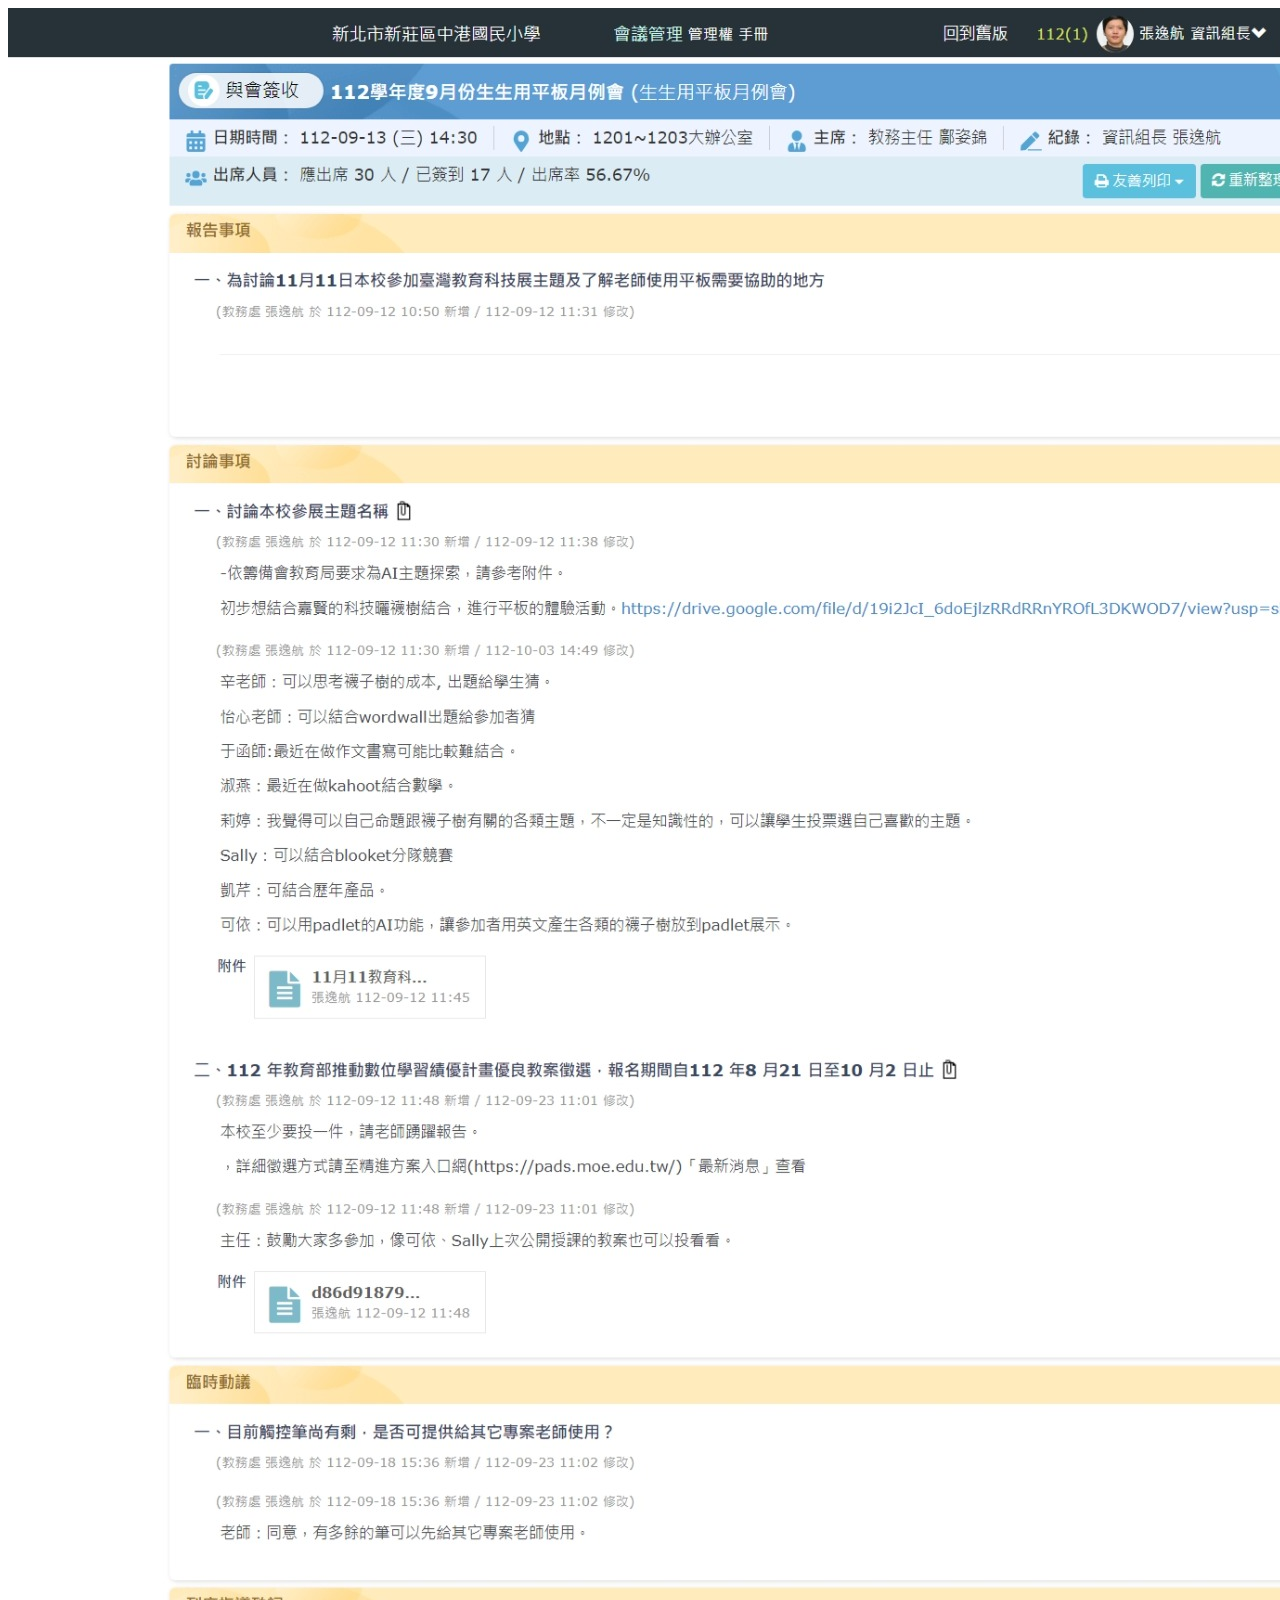
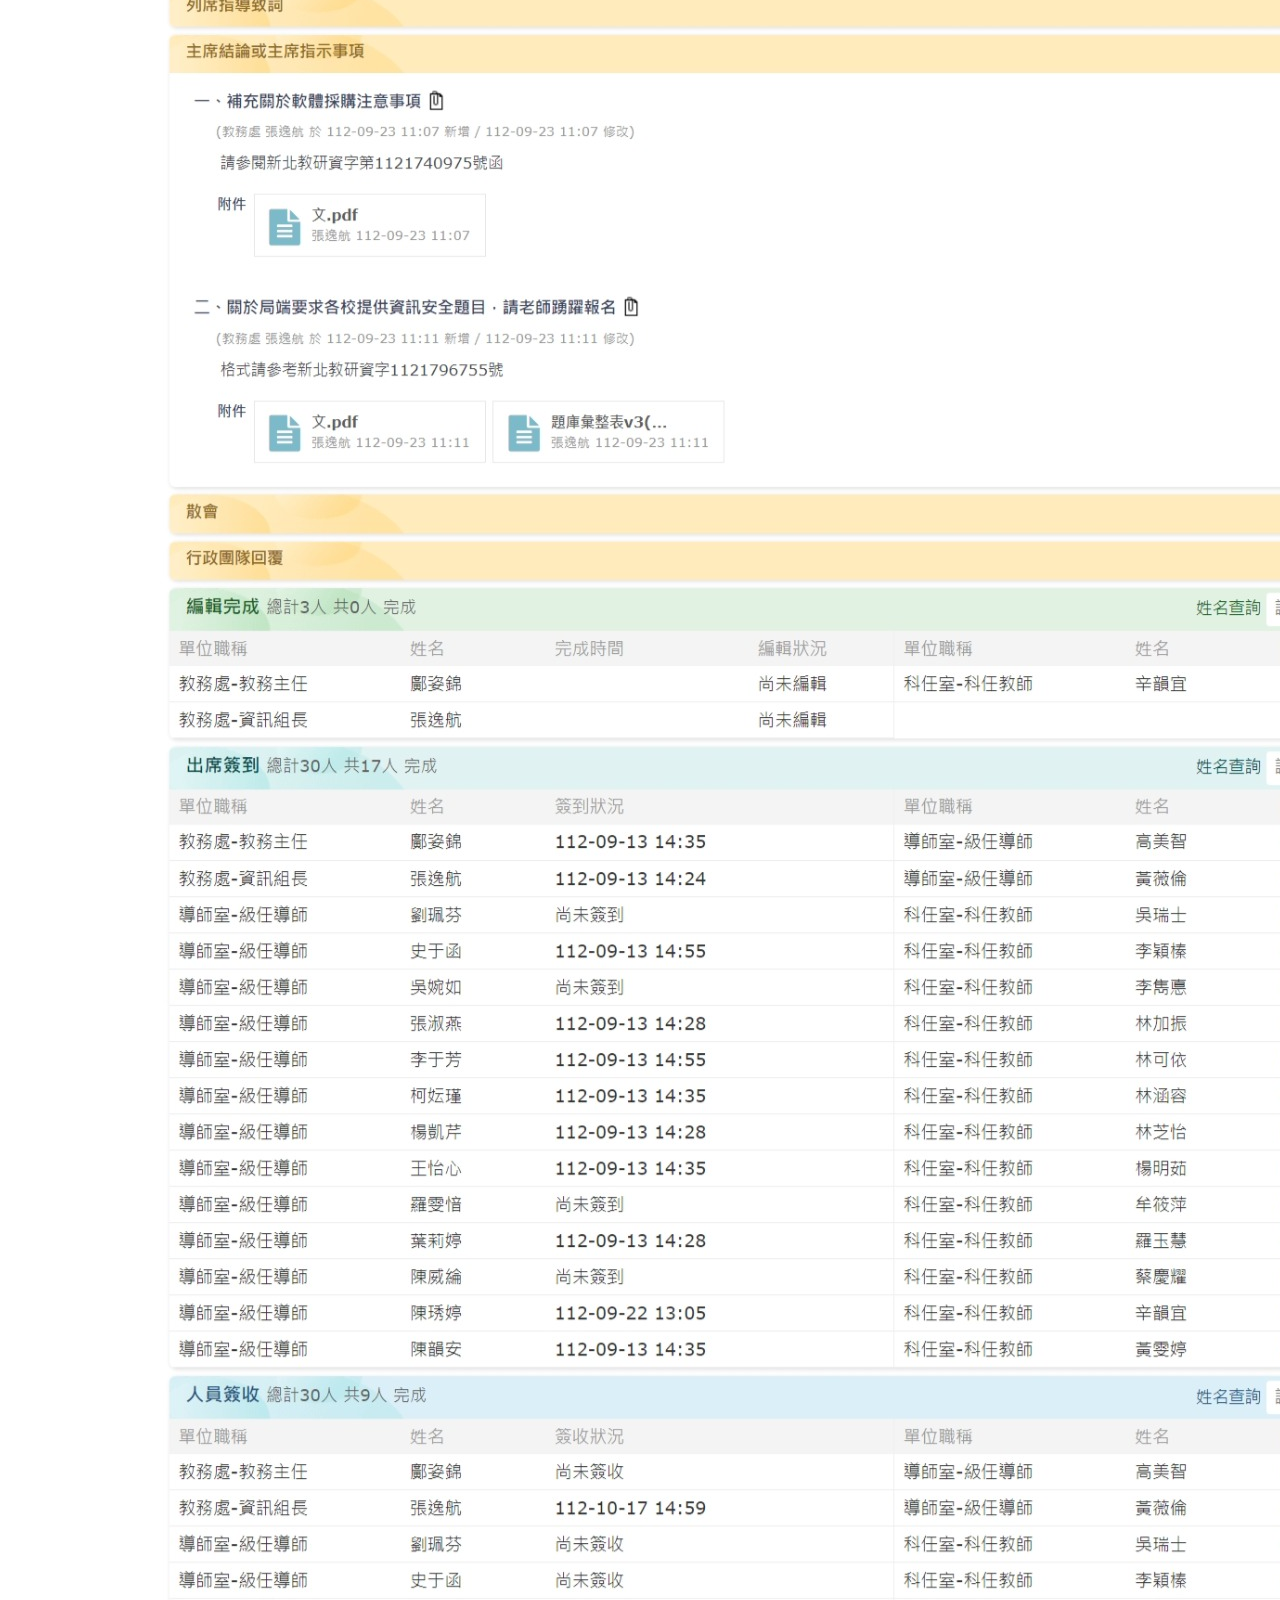
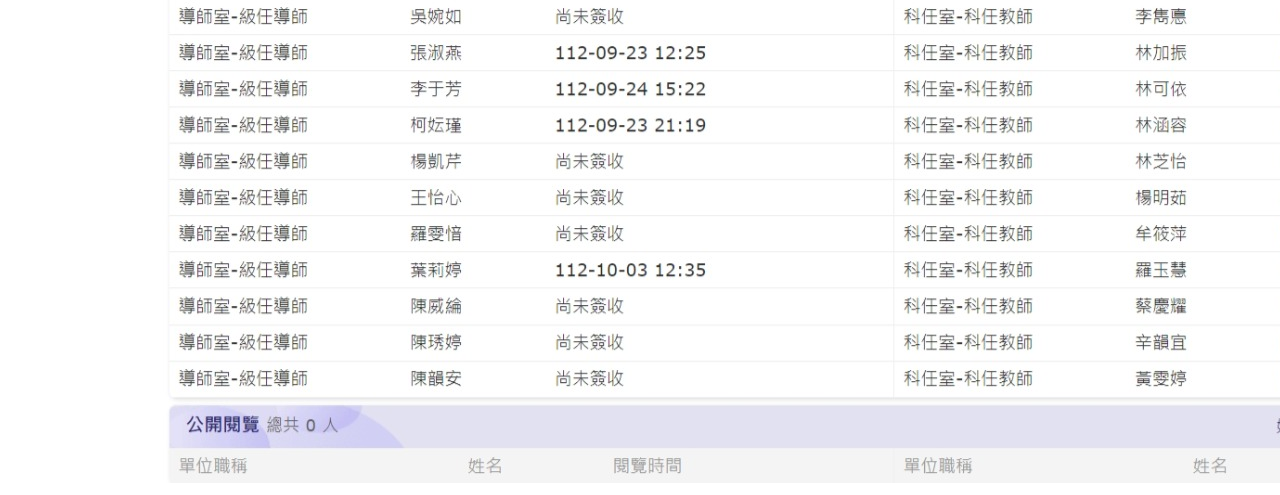
<file: 2023-9.html>
<!doctype html>
<html>
<head>
<meta charset="utf-8">
<title>無標題文件</title>
</head>

<body>
<a href="https://drive.google.com/file/d/19i2JcI_6doEjlzRRdRRnYROfL3DKWOD7/view?usp=sharing"><img src="_9.jpeg" width="1755" height="3675" alt=""/> </a> 
</body>
</html>
</file>
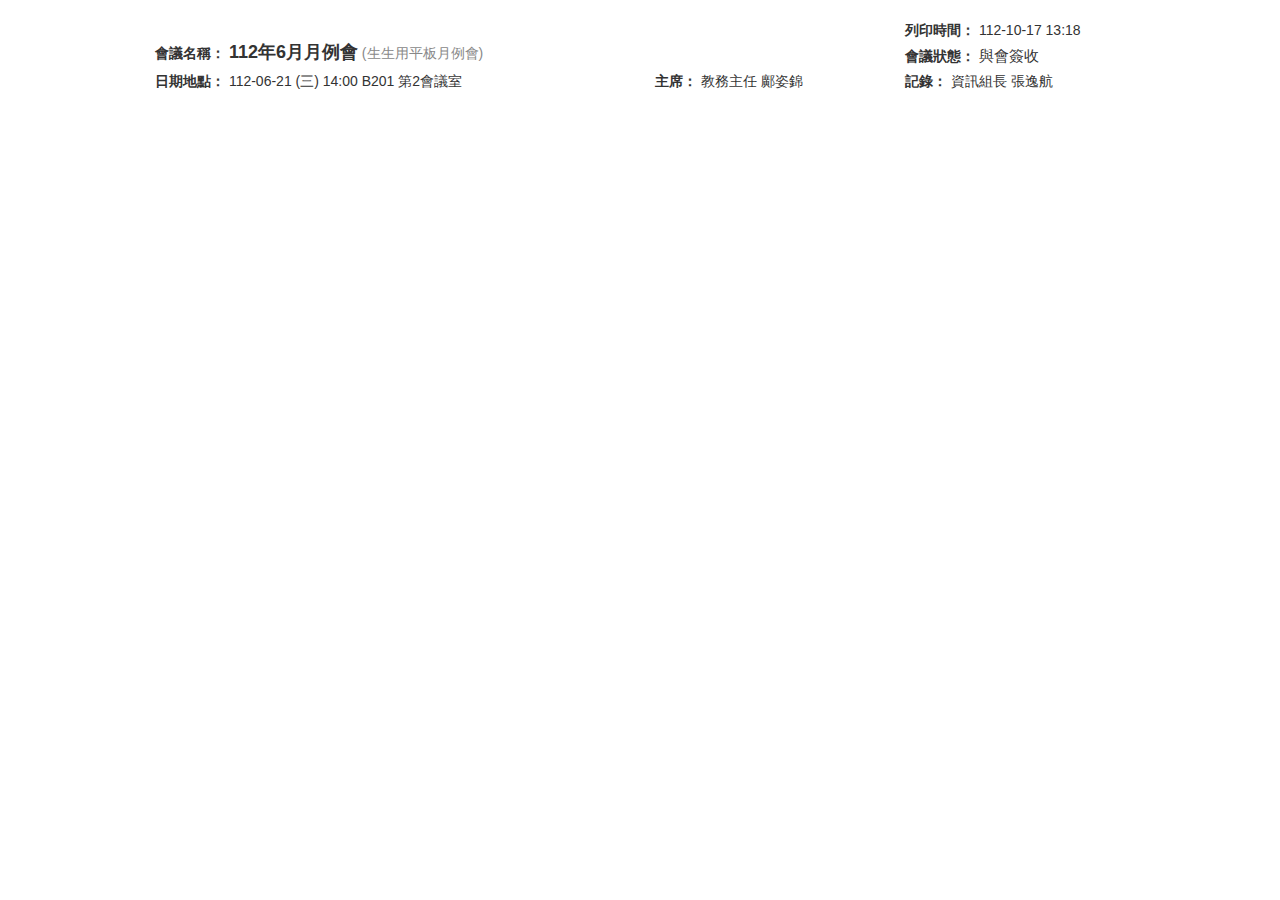
<file: 6月會議記錄.html>
<!DOCTYPE html>
<!-- saved from url=(0064)https://esa.ntpc.edu.tw/web-meeting2/templates/MeetingPrint.html -->
<html><head><meta http-equiv="Content-Type" content="text/html; charset=UTF-8"><style>@charset "UTF-8";[ng\:cloak],[ng-cloak],[data-ng-cloak],[x-ng-cloak],.ng-cloak,.x-ng-cloak,.ng-hide:not(.ng-hide-animate){display:none !important;}ng\:form{display:block;}.ng-animate-shim{visibility:hidden;}.ng-anchor{position:absolute;}</style>
    
    <link rel="stylesheet" type="text/css" href="./6月會議記錄_files/bootstrap.css">
    <link rel="stylesheet" type="text/css" href="./6月會議記錄_files/webMeeting2.css">
    <title>會議記錄</title>
    <script src="./6月會議記錄_files/angular.js.下載"></script>
    <script src="./6月會議記錄_files/angular-sanitize.js.下載"></script>
    <script type="text/javascript" src="./6月會議記錄_files/webMeetingPrint.js.下載"></script>
</head>

<body>
    <div ng-app="meetingPrint" ng-controller="meetingPrintCtrl" style="margin: 10px auto;width: 1000px;" class="ng-scope">
        <div class="col-md-12 form-inline" style="padding: 10px 0px;">
            <div>
                <div class="form-group col-md-offset-9 col-md-3">
                    <label style="margin-bottom: 0px;">列印時間：</label>
                    <div style="display:inline">
                        <span class="ng-binding">112-10-17 13:18</span>
                    </div>
                </div>
                <div class="form-group col-md-9">
                    <label style="margin-bottom: 0px;">會議名稱：</label>
                    <div style="display:inline">
                        <span style="font-size: 18px;font-weight: bold;" class="ng-binding">112年6月月例會</span>
                        <span class="typeTitle ng-binding">(生生用平板月例會)</span>
                    </div>
                </div>
                <div class="form-group col-md-3" style="padding: 5px 15px;">
                    <label style="margin-bottom: 0px;">會議狀態：</label>
                    <div style="display:inline">
                        <span style="font-size: 15px; padding-right: 20px;" class="ng-binding">與會簽收</span>
                    </div>
                </div>
                <div class="form-group col-md-6">
                    <label>日期地點：</label>
                    <span class="ng-binding">112-06-21 (三) 14:00 B201 第2會議室</span>
                </div>
                <div class="form-group col-md-3">
                    <label>主席：</label>
                    <span class="ng-binding"> 教務主任 鄺姿錦</span>
                    <!-- ngIf: meeting.chairmans2_teaid -->
                </div>
                <div class="form-group col-md-3">
                    <label>記錄：</label>
                    <span ng-show="meeting.meet_minutes_name" class="ng-binding"> 資訊組長 張逸航</span>
                    <!-- ngIf: meeting.meet_minutes2_teaid -->
                </div>
            </div>
        </div>
        <div class="col-xs-12">
            <!-- ngRepeat: (key, type_item) in meet_type_item_list --><!-- ngIf: type == '1' || type_item.is_selected === '1' --><div class="clearfix ng-scope" ng-repeat="(key, type_item) in meet_type_item_list" ng-if="type == &#39;1&#39; || type_item.is_selected === &#39;1&#39;">
                <div>
                    <label class="col-xs-2 meeting_item_label ng-binding"> 報告事項 </label>
                    <div class="col-xs-4" style="padding-top: 1px">
                    </div>
                </div>
                <div class="col-xs-offset-1 col-xs-11" style="min-height: 20px;margin: 0px">
                    <ol ng-model="meeting_item[type_item.id]" class="ng-pristine ng-untouched ng-valid ng-not-empty">
                        <!-- ngRepeat: (key, item) in meeting_item[type_item.id] --><li ng-repeat="(key, item) in meeting_item[type_item.id]" style="padding: 7px;margin-bottom: 6px;" class="ng-scope">
                            <div style="font-size: 15px;font-weight: bold;" class="ng-binding"> 6月會議討論事項</div>
                            <div class="meetingItemContent">
                                <span style="font-weight: bold; padding: 5px 0px;">
                                    說明：
                                    <small style="color: #888" class="ng-binding">(教務處 張逸航 於 112-06-20 15:17 新增 / 112-06-21 08:37 修改)</small>
                                </span>
                                <span ng-bind-html="txtTurnHtml(item.context_html)" class="ng-binding"><p>1.關於教育採購軟體案</p>

<p>2.關於7月參訪案(參訪資訊如下： 時間：<span style="color:#e74c3c;">112年7月10日(星期一)</span>上午10時30分至12時，</p>

<p>&nbsp; &nbsp; &nbsp; &nbsp; &nbsp; &nbsp; &nbsp; &nbsp; &nbsp; &nbsp; &nbsp; &nbsp; &nbsp; &nbsp; &nbsp; &nbsp; &nbsp; &nbsp; &nbsp; &nbsp; &nbsp; &nbsp; &nbsp; &nbsp; &nbsp; &nbsp;地點：神通資訊科技股份有限公司(臺北市內湖區堤頂大道二段187號)。)</p>

<p>3.11月自主學習節安排</p>
</span>
                            </div>
                            <!-- ngIf: item.resolution_html -->
                        </li><!-- end ngRepeat: (key, item) in meeting_item[type_item.id] -->
                    </ol>
                </div>
            </div><!-- end ngIf: type == '1' || type_item.is_selected === '1' --><!-- end ngRepeat: (key, type_item) in meet_type_item_list --><!-- ngIf: type == '1' || type_item.is_selected === '1' --><div class="clearfix ng-scope" ng-repeat="(key, type_item) in meet_type_item_list" ng-if="type == &#39;1&#39; || type_item.is_selected === &#39;1&#39;">
                <div>
                    <label class="col-xs-2 meeting_item_label ng-binding"> 討論事項 </label>
                    <div class="col-xs-4" style="padding-top: 1px">
                    </div>
                </div>
                <div class="col-xs-offset-1 col-xs-11" style="min-height: 20px;margin: 0px">
                    <ol ng-model="meeting_item[type_item.id]" class="ng-pristine ng-untouched ng-valid ng-not-empty">
                        <!-- ngRepeat: (key, item) in meeting_item[type_item.id] --><li ng-repeat="(key, item) in meeting_item[type_item.id]" style="padding: 7px;margin-bottom: 6px;" class="ng-scope">
                            <div style="font-size: 15px;font-weight: bold;" class="ng-binding"> 關於採購名單本校目前提出申請的名單請大家確認。</div>
                            <div class="meetingItemContent">
                                <span style="font-weight: bold; padding: 5px 0px;">
                                    說明：
                                    <small style="color: #888" class="ng-binding">(教務處 張逸航 於 112-06-21 09:12 新增 / 112-06-21 09:12 修改)</small>
                                </span>
                                <span ng-bind-html="txtTurnHtml(item.context_html)" class="ng-binding"><p><a href="https://docs.google.com/spreadsheets/d/19ROMi1rwxAVIpTOB8PsxFYkvMBUVv1U0gEzri-L1VQA/edit#gid=0">https://docs.google.com/spreadsheets/d/19ROMi1rwxAVIpTOB8PsxFYkvMBUVv1U0gEzri-L1VQA/edit#gid=0</a></p>
</span>
                            </div>
                            <!-- ngIf: item.resolution_html -->
                        </li><!-- end ngRepeat: (key, item) in meeting_item[type_item.id] --><li ng-repeat="(key, item) in meeting_item[type_item.id]" style="padding: 7px;margin-bottom: 6px;" class="ng-scope">
                            <div style="font-size: 15px;font-weight: bold;" class="ng-binding"> 平板數量分配</div>
                            <div class="meetingItemContent">
                                <span style="font-weight: bold; padding: 5px 0px;">
                                    說明：
                                    <small style="color: #888" class="ng-binding">(科任室 李雋悳 於 112-06-21 12:47 新增 / 112-06-21 12:47 修改)</small>
                                </span>
                                <span ng-bind-html="txtTurnHtml(item.context_html)" class="ng-binding"><p>第五棟英語教師目前共用一台平板車, 英語課平板使用率高, 因此每位英語教師只能暫用14台新平板.</p>

<p>下學年若購置新平板, 請問是否有機會讓有需求的英語教師申請使用完整的平板數量(一車 28台), 以便每一位學生充分進行英語聽說讀寫及創作練習. 謝謝!</p>
</span>
                            </div>
                            <!-- ngIf: item.resolution_html -->
                        </li><!-- end ngRepeat: (key, item) in meeting_item[type_item.id] -->
                    </ol>
                </div>
            </div><!-- end ngIf: type == '1' || type_item.is_selected === '1' --><!-- end ngRepeat: (key, type_item) in meet_type_item_list --><!-- ngIf: type == '1' || type_item.is_selected === '1' --><div class="clearfix ng-scope" ng-repeat="(key, type_item) in meet_type_item_list" ng-if="type == &#39;1&#39; || type_item.is_selected === &#39;1&#39;">
                <div>
                    <label class="col-xs-2 meeting_item_label ng-binding"> 臨時動議 </label>
                    <div class="col-xs-4" style="padding-top: 1px">
                    </div>
                </div>
                <div class="col-xs-offset-1 col-xs-11" style="min-height: 20px;margin: 0px">
                    <ol ng-model="meeting_item[type_item.id]" class="ng-pristine ng-untouched ng-valid ng-not-empty">
                        <!-- ngRepeat: (key, item) in meeting_item[type_item.id] --><li ng-repeat="(key, item) in meeting_item[type_item.id]" style="padding: 7px;margin-bottom: 6px;" class="ng-scope">
                            <div style="font-size: 15px;font-weight: bold;" class="ng-binding"> 南一線上平台工具分享</div>
                            <div class="meetingItemContent">
                                <span style="font-weight: bold; padding: 5px 0px;">
                                    說明：
                                    <small style="color: #888" class="ng-binding">(教務處 張逸航 於 112-06-21 09:13 新增 / 112-07-06 13:42 修改)</small>
                                </span>
                                <span ng-bind-html="txtTurnHtml(item.context_html)" class="ng-binding"><p>錯題打印機使用分享</p>

<p>&nbsp;</p>

<p>&nbsp;</p>
</span>
                            </div>
                            <!-- ngIf: item.resolution_html -->
                        </li><!-- end ngRepeat: (key, item) in meeting_item[type_item.id] -->
                    </ol>
                </div>
            </div><!-- end ngIf: type == '1' || type_item.is_selected === '1' --><!-- end ngRepeat: (key, type_item) in meet_type_item_list --><!-- ngIf: type == '1' || type_item.is_selected === '1' --><div class="clearfix ng-scope" ng-repeat="(key, type_item) in meet_type_item_list" ng-if="type == &#39;1&#39; || type_item.is_selected === &#39;1&#39;">
                <div>
                    <label class="col-xs-2 meeting_item_label ng-binding"> 列席指導致詞 </label>
                    <div class="col-xs-4" style="padding-top: 1px">
                    </div>
                </div>
                <div class="col-xs-offset-1 col-xs-11" style="min-height: 20px;margin: 0px">
                    <ol ng-model="meeting_item[type_item.id]" class="ng-pristine ng-untouched ng-valid ng-empty">
                        <!-- ngRepeat: (key, item) in meeting_item[type_item.id] -->
                    </ol>
                </div>
            </div><!-- end ngIf: type == '1' || type_item.is_selected === '1' --><!-- end ngRepeat: (key, type_item) in meet_type_item_list --><!-- ngIf: type == '1' || type_item.is_selected === '1' --><div class="clearfix ng-scope" ng-repeat="(key, type_item) in meet_type_item_list" ng-if="type == &#39;1&#39; || type_item.is_selected === &#39;1&#39;">
                <div>
                    <label class="col-xs-2 meeting_item_label ng-binding"> 主席結論或主席指示事項 </label>
                    <div class="col-xs-4" style="padding-top: 1px">
                    </div>
                </div>
                <div class="col-xs-offset-1 col-xs-11" style="min-height: 20px;margin: 0px">
                    <ol ng-model="meeting_item[type_item.id]" class="ng-pristine ng-untouched ng-valid ng-empty">
                        <!-- ngRepeat: (key, item) in meeting_item[type_item.id] -->
                    </ol>
                </div>
            </div><!-- end ngIf: type == '1' || type_item.is_selected === '1' --><!-- end ngRepeat: (key, type_item) in meet_type_item_list --><!-- ngIf: type == '1' || type_item.is_selected === '1' --><div class="clearfix ng-scope" ng-repeat="(key, type_item) in meet_type_item_list" ng-if="type == &#39;1&#39; || type_item.is_selected === &#39;1&#39;">
                <div>
                    <label class="col-xs-2 meeting_item_label ng-binding"> 散會 </label>
                    <div class="col-xs-4" style="padding-top: 1px">
                    </div>
                </div>
                <div class="col-xs-offset-1 col-xs-11" style="min-height: 20px;margin: 0px">
                    <ol ng-model="meeting_item[type_item.id]" class="ng-pristine ng-untouched ng-valid ng-empty">
                        <!-- ngRepeat: (key, item) in meeting_item[type_item.id] -->
                    </ol>
                </div>
            </div><!-- end ngIf: type == '1' || type_item.is_selected === '1' --><!-- end ngRepeat: (key, type_item) in meet_type_item_list -->
        </div>
        <!-- ngIf: type == '1' --><div class="col-xs-12 ng-scope" ng-if="type == &#39;1&#39;">
            <div class="panel panel-default">
                <div class="panel-heading clearfix">會議人員</div>
                <table class="table">
                    <thead>
                        <tr>
                            <th>處室</th>
                            <th>職稱</th>
                            <th>姓名</th>
                            <th>編輯完成</th>
                            <th style="width:210px">完成簽到</th>
                            <th>簽收完成</th>
                        </tr>
                    </thead>
                    <tbody>
                        <!-- ngRepeat: (key, people) in peopleList --><tr ng-repeat="(key, people) in peopleList" class="ng-scope">
                            <td>
                                <span ng-bind="people.dept_name" class="ng-binding">教務處</span>
                            </td>
                            <td>
                                <span ng-bind="people.pos_name" class="ng-binding">教務主任</span>
                            </td>
                            <td>
                                <span ng-bind="people.teaname" class="ng-binding">鄺姿錦</span>
                            </td>
                            <td>
                                <!-- ngIf: people.edit_time -->
                                <!-- ngIf: !people.edit_time --><label class="meetPeopleTableLabel ng-scope" ng-if="!people.edit_time">
                                    <span>尚未完成</span>
                                </label><!-- end ngIf: !people.edit_time -->
                            </td>
                            <td>
                                <!-- ngIf: people.visitor_time --><span ng-if="people.visitor_time" ng-bind="people.visitor_time_txt" class="ng-binding ng-scope">112-06-21 14:08</span><!-- end ngIf: people.visitor_time -->
                                <!-- ngIf: !people.visitor_time && people.leave !== '1' -->
                                <!-- ngIf: people.view_sign_path && people.view_sign_path !== '' -->
                                 <!-- ngIf: people.leave === '1' -->
                            </td>
                            <td>
                                <!-- ngIf: people.sign_time -->
                                <!-- ngIf: !people.sign_time --><label class="meetPeopleTableLabel ng-scope" ng-if="!people.sign_time">
                                    <span>尚未完成</span>
                                </label><!-- end ngIf: !people.sign_time -->
                            </td>
                        </tr><!-- end ngRepeat: (key, people) in peopleList --><tr ng-repeat="(key, people) in peopleList" class="ng-scope">
                            <td>
                                <span ng-bind="people.dept_name" class="ng-binding">教務處</span>
                            </td>
                            <td>
                                <span ng-bind="people.pos_name" class="ng-binding">資訊組長</span>
                            </td>
                            <td>
                                <span ng-bind="people.teaname" class="ng-binding">張逸航</span>
                            </td>
                            <td>
                                <!-- ngIf: people.edit_time -->
                                <!-- ngIf: !people.edit_time --><label class="meetPeopleTableLabel ng-scope" ng-if="!people.edit_time">
                                    <span>尚未完成</span>
                                </label><!-- end ngIf: !people.edit_time -->
                            </td>
                            <td>
                                <!-- ngIf: people.visitor_time --><span ng-if="people.visitor_time" ng-bind="people.visitor_time_txt" class="ng-binding ng-scope">112-06-21 14:08</span><!-- end ngIf: people.visitor_time -->
                                <!-- ngIf: !people.visitor_time && people.leave !== '1' -->
                                <!-- ngIf: people.view_sign_path && people.view_sign_path !== '' -->
                                 <!-- ngIf: people.leave === '1' -->
                            </td>
                            <td>
                                <!-- ngIf: people.sign_time --><span ng-if="people.sign_time" ng-bind="people.sign_time_txt" class="ng-binding ng-scope">112-10-03 11:41</span><!-- end ngIf: people.sign_time -->
                                <!-- ngIf: !people.sign_time -->
                            </td>
                        </tr><!-- end ngRepeat: (key, people) in peopleList --><tr ng-repeat="(key, people) in peopleList" class="ng-scope">
                            <td>
                                <span ng-bind="people.dept_name" class="ng-binding">導師室</span>
                            </td>
                            <td>
                                <span ng-bind="people.pos_name" class="ng-binding">級任導師</span>
                            </td>
                            <td>
                                <span ng-bind="people.teaname" class="ng-binding">劉珮芬</span>
                            </td>
                            <td>
                                <!-- ngIf: people.edit_time -->
                                <!-- ngIf: !people.edit_time --><label class="meetPeopleTableLabel ng-scope" ng-if="!people.edit_time">
                                    <span>尚未完成</span>
                                </label><!-- end ngIf: !people.edit_time -->
                            </td>
                            <td>
                                <!-- ngIf: people.visitor_time -->
                                <!-- ngIf: !people.visitor_time && people.leave !== '1' --><label class="meetPeopleTableLabel ng-scope" ng-if="!people.visitor_time &amp;&amp; people.leave !== &#39;1&#39;">
                                    <span>尚未完成</span>
                                </label><!-- end ngIf: !people.visitor_time && people.leave !== '1' -->
                                <!-- ngIf: people.view_sign_path && people.view_sign_path !== '' -->
                                 <!-- ngIf: people.leave === '1' -->
                            </td>
                            <td>
                                <!-- ngIf: people.sign_time -->
                                <!-- ngIf: !people.sign_time --><label class="meetPeopleTableLabel ng-scope" ng-if="!people.sign_time">
                                    <span>尚未完成</span>
                                </label><!-- end ngIf: !people.sign_time -->
                            </td>
                        </tr><!-- end ngRepeat: (key, people) in peopleList --><tr ng-repeat="(key, people) in peopleList" class="ng-scope">
                            <td>
                                <span ng-bind="people.dept_name" class="ng-binding">導師室</span>
                            </td>
                            <td>
                                <span ng-bind="people.pos_name" class="ng-binding">級任導師</span>
                            </td>
                            <td>
                                <span ng-bind="people.teaname" class="ng-binding">史于函</span>
                            </td>
                            <td>
                                <!-- ngIf: people.edit_time -->
                                <!-- ngIf: !people.edit_time --><label class="meetPeopleTableLabel ng-scope" ng-if="!people.edit_time">
                                    <span>尚未完成</span>
                                </label><!-- end ngIf: !people.edit_time -->
                            </td>
                            <td>
                                <!-- ngIf: people.visitor_time -->
                                <!-- ngIf: !people.visitor_time && people.leave !== '1' --><label class="meetPeopleTableLabel ng-scope" ng-if="!people.visitor_time &amp;&amp; people.leave !== &#39;1&#39;">
                                    <span>尚未完成</span>
                                </label><!-- end ngIf: !people.visitor_time && people.leave !== '1' -->
                                <!-- ngIf: people.view_sign_path && people.view_sign_path !== '' -->
                                 <!-- ngIf: people.leave === '1' -->
                            </td>
                            <td>
                                <!-- ngIf: people.sign_time -->
                                <!-- ngIf: !people.sign_time --><label class="meetPeopleTableLabel ng-scope" ng-if="!people.sign_time">
                                    <span>尚未完成</span>
                                </label><!-- end ngIf: !people.sign_time -->
                            </td>
                        </tr><!-- end ngRepeat: (key, people) in peopleList --><tr ng-repeat="(key, people) in peopleList" class="ng-scope">
                            <td>
                                <span ng-bind="people.dept_name" class="ng-binding">導師室</span>
                            </td>
                            <td>
                                <span ng-bind="people.pos_name" class="ng-binding">級任導師</span>
                            </td>
                            <td>
                                <span ng-bind="people.teaname" class="ng-binding">張淑燕</span>
                            </td>
                            <td>
                                <!-- ngIf: people.edit_time -->
                                <!-- ngIf: !people.edit_time --><label class="meetPeopleTableLabel ng-scope" ng-if="!people.edit_time">
                                    <span>尚未完成</span>
                                </label><!-- end ngIf: !people.edit_time -->
                            </td>
                            <td>
                                <!-- ngIf: people.visitor_time --><span ng-if="people.visitor_time" ng-bind="people.visitor_time_txt" class="ng-binding ng-scope">112-06-21 13:55</span><!-- end ngIf: people.visitor_time -->
                                <!-- ngIf: !people.visitor_time && people.leave !== '1' -->
                                <!-- ngIf: people.view_sign_path && people.view_sign_path !== '' -->
                                 <!-- ngIf: people.leave === '1' -->
                            </td>
                            <td>
                                <!-- ngIf: people.sign_time -->
                                <!-- ngIf: !people.sign_time --><label class="meetPeopleTableLabel ng-scope" ng-if="!people.sign_time">
                                    <span>尚未完成</span>
                                </label><!-- end ngIf: !people.sign_time -->
                            </td>
                        </tr><!-- end ngRepeat: (key, people) in peopleList --><tr ng-repeat="(key, people) in peopleList" class="ng-scope">
                            <td>
                                <span ng-bind="people.dept_name" class="ng-binding">導師室</span>
                            </td>
                            <td>
                                <span ng-bind="people.pos_name" class="ng-binding">級任導師</span>
                            </td>
                            <td>
                                <span ng-bind="people.teaname" class="ng-binding">李于芳</span>
                            </td>
                            <td>
                                <!-- ngIf: people.edit_time -->
                                <!-- ngIf: !people.edit_time --><label class="meetPeopleTableLabel ng-scope" ng-if="!people.edit_time">
                                    <span>尚未完成</span>
                                </label><!-- end ngIf: !people.edit_time -->
                            </td>
                            <td>
                                <!-- ngIf: people.visitor_time -->
                                <!-- ngIf: !people.visitor_time && people.leave !== '1' --><label class="meetPeopleTableLabel ng-scope" ng-if="!people.visitor_time &amp;&amp; people.leave !== &#39;1&#39;">
                                    <span>尚未完成</span>
                                </label><!-- end ngIf: !people.visitor_time && people.leave !== '1' -->
                                <!-- ngIf: people.view_sign_path && people.view_sign_path !== '' -->
                                 <!-- ngIf: people.leave === '1' -->
                            </td>
                            <td>
                                <!-- ngIf: people.sign_time -->
                                <!-- ngIf: !people.sign_time --><label class="meetPeopleTableLabel ng-scope" ng-if="!people.sign_time">
                                    <span>尚未完成</span>
                                </label><!-- end ngIf: !people.sign_time -->
                            </td>
                        </tr><!-- end ngRepeat: (key, people) in peopleList --><tr ng-repeat="(key, people) in peopleList" class="ng-scope">
                            <td>
                                <span ng-bind="people.dept_name" class="ng-binding">導師室</span>
                            </td>
                            <td>
                                <span ng-bind="people.pos_name" class="ng-binding">級任導師</span>
                            </td>
                            <td>
                                <span ng-bind="people.teaname" class="ng-binding">林家慶</span>
                            </td>
                            <td>
                                <!-- ngIf: people.edit_time -->
                                <!-- ngIf: !people.edit_time --><label class="meetPeopleTableLabel ng-scope" ng-if="!people.edit_time">
                                    <span>尚未完成</span>
                                </label><!-- end ngIf: !people.edit_time -->
                            </td>
                            <td>
                                <!-- ngIf: people.visitor_time -->
                                <!-- ngIf: !people.visitor_time && people.leave !== '1' --><label class="meetPeopleTableLabel ng-scope" ng-if="!people.visitor_time &amp;&amp; people.leave !== &#39;1&#39;">
                                    <span>尚未完成</span>
                                </label><!-- end ngIf: !people.visitor_time && people.leave !== '1' -->
                                <!-- ngIf: people.view_sign_path && people.view_sign_path !== '' -->
                                 <!-- ngIf: people.leave === '1' -->
                            </td>
                            <td>
                                <!-- ngIf: people.sign_time -->
                                <!-- ngIf: !people.sign_time --><label class="meetPeopleTableLabel ng-scope" ng-if="!people.sign_time">
                                    <span>尚未完成</span>
                                </label><!-- end ngIf: !people.sign_time -->
                            </td>
                        </tr><!-- end ngRepeat: (key, people) in peopleList --><tr ng-repeat="(key, people) in peopleList" class="ng-scope">
                            <td>
                                <span ng-bind="people.dept_name" class="ng-binding">導師室</span>
                            </td>
                            <td>
                                <span ng-bind="people.pos_name" class="ng-binding">級任導師</span>
                            </td>
                            <td>
                                <span ng-bind="people.teaname" class="ng-binding">柯妘瑾</span>
                            </td>
                            <td>
                                <!-- ngIf: people.edit_time -->
                                <!-- ngIf: !people.edit_time --><label class="meetPeopleTableLabel ng-scope" ng-if="!people.edit_time">
                                    <span>尚未完成</span>
                                </label><!-- end ngIf: !people.edit_time -->
                            </td>
                            <td>
                                <!-- ngIf: people.visitor_time --><span ng-if="people.visitor_time" ng-bind="people.visitor_time_txt" class="ng-binding ng-scope">112-06-21 14:05</span><!-- end ngIf: people.visitor_time -->
                                <!-- ngIf: !people.visitor_time && people.leave !== '1' -->
                                <!-- ngIf: people.view_sign_path && people.view_sign_path !== '' -->
                                 <!-- ngIf: people.leave === '1' -->
                            </td>
                            <td>
                                <!-- ngIf: people.sign_time -->
                                <!-- ngIf: !people.sign_time --><label class="meetPeopleTableLabel ng-scope" ng-if="!people.sign_time">
                                    <span>尚未完成</span>
                                </label><!-- end ngIf: !people.sign_time -->
                            </td>
                        </tr><!-- end ngRepeat: (key, people) in peopleList --><tr ng-repeat="(key, people) in peopleList" class="ng-scope">
                            <td>
                                <span ng-bind="people.dept_name" class="ng-binding">導師室</span>
                            </td>
                            <td>
                                <span ng-bind="people.pos_name" class="ng-binding">級任導師</span>
                            </td>
                            <td>
                                <span ng-bind="people.teaname" class="ng-binding">楊凱芹</span>
                            </td>
                            <td>
                                <!-- ngIf: people.edit_time -->
                                <!-- ngIf: !people.edit_time --><label class="meetPeopleTableLabel ng-scope" ng-if="!people.edit_time">
                                    <span>尚未完成</span>
                                </label><!-- end ngIf: !people.edit_time -->
                            </td>
                            <td>
                                <!-- ngIf: people.visitor_time --><span ng-if="people.visitor_time" ng-bind="people.visitor_time_txt" class="ng-binding ng-scope">112-06-21 13:55</span><!-- end ngIf: people.visitor_time -->
                                <!-- ngIf: !people.visitor_time && people.leave !== '1' -->
                                <!-- ngIf: people.view_sign_path && people.view_sign_path !== '' -->
                                 <!-- ngIf: people.leave === '1' -->
                            </td>
                            <td>
                                <!-- ngIf: people.sign_time -->
                                <!-- ngIf: !people.sign_time --><label class="meetPeopleTableLabel ng-scope" ng-if="!people.sign_time">
                                    <span>尚未完成</span>
                                </label><!-- end ngIf: !people.sign_time -->
                            </td>
                        </tr><!-- end ngRepeat: (key, people) in peopleList --><tr ng-repeat="(key, people) in peopleList" class="ng-scope">
                            <td>
                                <span ng-bind="people.dept_name" class="ng-binding">導師室</span>
                            </td>
                            <td>
                                <span ng-bind="people.pos_name" class="ng-binding">級任導師</span>
                            </td>
                            <td>
                                <span ng-bind="people.teaname" class="ng-binding">王怡心</span>
                            </td>
                            <td>
                                <!-- ngIf: people.edit_time -->
                                <!-- ngIf: !people.edit_time --><label class="meetPeopleTableLabel ng-scope" ng-if="!people.edit_time">
                                    <span>尚未完成</span>
                                </label><!-- end ngIf: !people.edit_time -->
                            </td>
                            <td>
                                <!-- ngIf: people.visitor_time --><span ng-if="people.visitor_time" ng-bind="people.visitor_time_txt" class="ng-binding ng-scope">112-06-21 14:01</span><!-- end ngIf: people.visitor_time -->
                                <!-- ngIf: !people.visitor_time && people.leave !== '1' -->
                                <!-- ngIf: people.view_sign_path && people.view_sign_path !== '' -->
                                 <!-- ngIf: people.leave === '1' -->
                            </td>
                            <td>
                                <!-- ngIf: people.sign_time -->
                                <!-- ngIf: !people.sign_time --><label class="meetPeopleTableLabel ng-scope" ng-if="!people.sign_time">
                                    <span>尚未完成</span>
                                </label><!-- end ngIf: !people.sign_time -->
                            </td>
                        </tr><!-- end ngRepeat: (key, people) in peopleList --><tr ng-repeat="(key, people) in peopleList" class="ng-scope">
                            <td>
                                <span ng-bind="people.dept_name" class="ng-binding">導師室</span>
                            </td>
                            <td>
                                <span ng-bind="people.pos_name" class="ng-binding">級任導師</span>
                            </td>
                            <td>
                                <span ng-bind="people.teaname" class="ng-binding">羅雯愔</span>
                            </td>
                            <td>
                                <!-- ngIf: people.edit_time -->
                                <!-- ngIf: !people.edit_time --><label class="meetPeopleTableLabel ng-scope" ng-if="!people.edit_time">
                                    <span>尚未完成</span>
                                </label><!-- end ngIf: !people.edit_time -->
                            </td>
                            <td>
                                <!-- ngIf: people.visitor_time -->
                                <!-- ngIf: !people.visitor_time && people.leave !== '1' --><label class="meetPeopleTableLabel ng-scope" ng-if="!people.visitor_time &amp;&amp; people.leave !== &#39;1&#39;">
                                    <span>尚未完成</span>
                                </label><!-- end ngIf: !people.visitor_time && people.leave !== '1' -->
                                <!-- ngIf: people.view_sign_path && people.view_sign_path !== '' -->
                                 <!-- ngIf: people.leave === '1' -->
                            </td>
                            <td>
                                <!-- ngIf: people.sign_time -->
                                <!-- ngIf: !people.sign_time --><label class="meetPeopleTableLabel ng-scope" ng-if="!people.sign_time">
                                    <span>尚未完成</span>
                                </label><!-- end ngIf: !people.sign_time -->
                            </td>
                        </tr><!-- end ngRepeat: (key, people) in peopleList --><tr ng-repeat="(key, people) in peopleList" class="ng-scope">
                            <td>
                                <span ng-bind="people.dept_name" class="ng-binding">導師室</span>
                            </td>
                            <td>
                                <span ng-bind="people.pos_name" class="ng-binding">級任導師</span>
                            </td>
                            <td>
                                <span ng-bind="people.teaname" class="ng-binding">葉莉婷</span>
                            </td>
                            <td>
                                <!-- ngIf: people.edit_time -->
                                <!-- ngIf: !people.edit_time --><label class="meetPeopleTableLabel ng-scope" ng-if="!people.edit_time">
                                    <span>尚未完成</span>
                                </label><!-- end ngIf: !people.edit_time -->
                            </td>
                            <td>
                                <!-- ngIf: people.visitor_time -->
                                <!-- ngIf: !people.visitor_time && people.leave !== '1' --><label class="meetPeopleTableLabel ng-scope" ng-if="!people.visitor_time &amp;&amp; people.leave !== &#39;1&#39;">
                                    <span>尚未完成</span>
                                </label><!-- end ngIf: !people.visitor_time && people.leave !== '1' -->
                                <!-- ngIf: people.view_sign_path && people.view_sign_path !== '' -->
                                 <!-- ngIf: people.leave === '1' -->
                            </td>
                            <td>
                                <!-- ngIf: people.sign_time -->
                                <!-- ngIf: !people.sign_time --><label class="meetPeopleTableLabel ng-scope" ng-if="!people.sign_time">
                                    <span>尚未完成</span>
                                </label><!-- end ngIf: !people.sign_time -->
                            </td>
                        </tr><!-- end ngRepeat: (key, people) in peopleList --><tr ng-repeat="(key, people) in peopleList" class="ng-scope">
                            <td>
                                <span ng-bind="people.dept_name" class="ng-binding">導師室</span>
                            </td>
                            <td>
                                <span ng-bind="people.pos_name" class="ng-binding">級任導師</span>
                            </td>
                            <td>
                                <span ng-bind="people.teaname" class="ng-binding">陳琇婷</span>
                            </td>
                            <td>
                                <!-- ngIf: people.edit_time -->
                                <!-- ngIf: !people.edit_time --><label class="meetPeopleTableLabel ng-scope" ng-if="!people.edit_time">
                                    <span>尚未完成</span>
                                </label><!-- end ngIf: !people.edit_time -->
                            </td>
                            <td>
                                <!-- ngIf: people.visitor_time --><span ng-if="people.visitor_time" ng-bind="people.visitor_time_txt" class="ng-binding ng-scope">112-06-21 13:55</span><!-- end ngIf: people.visitor_time -->
                                <!-- ngIf: !people.visitor_time && people.leave !== '1' -->
                                <!-- ngIf: people.view_sign_path && people.view_sign_path !== '' -->
                                 <!-- ngIf: people.leave === '1' -->
                            </td>
                            <td>
                                <!-- ngIf: people.sign_time -->
                                <!-- ngIf: !people.sign_time --><label class="meetPeopleTableLabel ng-scope" ng-if="!people.sign_time">
                                    <span>尚未完成</span>
                                </label><!-- end ngIf: !people.sign_time -->
                            </td>
                        </tr><!-- end ngRepeat: (key, people) in peopleList --><tr ng-repeat="(key, people) in peopleList" class="ng-scope">
                            <td>
                                <span ng-bind="people.dept_name" class="ng-binding">導師室</span>
                            </td>
                            <td>
                                <span ng-bind="people.pos_name" class="ng-binding">級任導師</span>
                            </td>
                            <td>
                                <span ng-bind="people.teaname" class="ng-binding">陳韻安</span>
                            </td>
                            <td>
                                <!-- ngIf: people.edit_time -->
                                <!-- ngIf: !people.edit_time --><label class="meetPeopleTableLabel ng-scope" ng-if="!people.edit_time">
                                    <span>尚未完成</span>
                                </label><!-- end ngIf: !people.edit_time -->
                            </td>
                            <td>
                                <!-- ngIf: people.visitor_time -->
                                <!-- ngIf: !people.visitor_time && people.leave !== '1' --><label class="meetPeopleTableLabel ng-scope" ng-if="!people.visitor_time &amp;&amp; people.leave !== &#39;1&#39;">
                                    <span>尚未完成</span>
                                </label><!-- end ngIf: !people.visitor_time && people.leave !== '1' -->
                                <!-- ngIf: people.view_sign_path && people.view_sign_path !== '' -->
                                 <!-- ngIf: people.leave === '1' -->
                            </td>
                            <td>
                                <!-- ngIf: people.sign_time -->
                                <!-- ngIf: !people.sign_time --><label class="meetPeopleTableLabel ng-scope" ng-if="!people.sign_time">
                                    <span>尚未完成</span>
                                </label><!-- end ngIf: !people.sign_time -->
                            </td>
                        </tr><!-- end ngRepeat: (key, people) in peopleList --><tr ng-repeat="(key, people) in peopleList" class="ng-scope">
                            <td>
                                <span ng-bind="people.dept_name" class="ng-binding">導師室</span>
                            </td>
                            <td>
                                <span ng-bind="people.pos_name" class="ng-binding">級任導師</span>
                            </td>
                            <td>
                                <span ng-bind="people.teaname" class="ng-binding">高美智</span>
                            </td>
                            <td>
                                <!-- ngIf: people.edit_time -->
                                <!-- ngIf: !people.edit_time --><label class="meetPeopleTableLabel ng-scope" ng-if="!people.edit_time">
                                    <span>尚未完成</span>
                                </label><!-- end ngIf: !people.edit_time -->
                            </td>
                            <td>
                                <!-- ngIf: people.visitor_time -->
                                <!-- ngIf: !people.visitor_time && people.leave !== '1' --><label class="meetPeopleTableLabel ng-scope" ng-if="!people.visitor_time &amp;&amp; people.leave !== &#39;1&#39;">
                                    <span>尚未完成</span>
                                </label><!-- end ngIf: !people.visitor_time && people.leave !== '1' -->
                                <!-- ngIf: people.view_sign_path && people.view_sign_path !== '' -->
                                 <!-- ngIf: people.leave === '1' -->
                            </td>
                            <td>
                                <!-- ngIf: people.sign_time -->
                                <!-- ngIf: !people.sign_time --><label class="meetPeopleTableLabel ng-scope" ng-if="!people.sign_time">
                                    <span>尚未完成</span>
                                </label><!-- end ngIf: !people.sign_time -->
                            </td>
                        </tr><!-- end ngRepeat: (key, people) in peopleList --><tr ng-repeat="(key, people) in peopleList" class="ng-scope">
                            <td>
                                <span ng-bind="people.dept_name" class="ng-binding">科任室</span>
                            </td>
                            <td>
                                <span ng-bind="people.pos_name" class="ng-binding">科任教師</span>
                            </td>
                            <td>
                                <span ng-bind="people.teaname" class="ng-binding">吳瑞士</span>
                            </td>
                            <td>
                                <!-- ngIf: people.edit_time -->
                                <!-- ngIf: !people.edit_time --><label class="meetPeopleTableLabel ng-scope" ng-if="!people.edit_time">
                                    <span>尚未完成</span>
                                </label><!-- end ngIf: !people.edit_time -->
                            </td>
                            <td>
                                <!-- ngIf: people.visitor_time --><span ng-if="people.visitor_time" ng-bind="people.visitor_time_txt" class="ng-binding ng-scope">112-06-21 14:00</span><!-- end ngIf: people.visitor_time -->
                                <!-- ngIf: !people.visitor_time && people.leave !== '1' -->
                                <!-- ngIf: people.view_sign_path && people.view_sign_path !== '' -->
                                 <!-- ngIf: people.leave === '1' -->
                            </td>
                            <td>
                                <!-- ngIf: people.sign_time -->
                                <!-- ngIf: !people.sign_time --><label class="meetPeopleTableLabel ng-scope" ng-if="!people.sign_time">
                                    <span>尚未完成</span>
                                </label><!-- end ngIf: !people.sign_time -->
                            </td>
                        </tr><!-- end ngRepeat: (key, people) in peopleList --><tr ng-repeat="(key, people) in peopleList" class="ng-scope">
                            <td>
                                <span ng-bind="people.dept_name" class="ng-binding">科任室</span>
                            </td>
                            <td>
                                <span ng-bind="people.pos_name" class="ng-binding">科任教師</span>
                            </td>
                            <td>
                                <span ng-bind="people.teaname" class="ng-binding">李穎榛</span>
                            </td>
                            <td>
                                <!-- ngIf: people.edit_time -->
                                <!-- ngIf: !people.edit_time --><label class="meetPeopleTableLabel ng-scope" ng-if="!people.edit_time">
                                    <span>尚未完成</span>
                                </label><!-- end ngIf: !people.edit_time -->
                            </td>
                            <td>
                                <!-- ngIf: people.visitor_time -->
                                <!-- ngIf: !people.visitor_time && people.leave !== '1' --><label class="meetPeopleTableLabel ng-scope" ng-if="!people.visitor_time &amp;&amp; people.leave !== &#39;1&#39;">
                                    <span>尚未完成</span>
                                </label><!-- end ngIf: !people.visitor_time && people.leave !== '1' -->
                                <!-- ngIf: people.view_sign_path && people.view_sign_path !== '' -->
                                 <!-- ngIf: people.leave === '1' -->
                            </td>
                            <td>
                                <!-- ngIf: people.sign_time -->
                                <!-- ngIf: !people.sign_time --><label class="meetPeopleTableLabel ng-scope" ng-if="!people.sign_time">
                                    <span>尚未完成</span>
                                </label><!-- end ngIf: !people.sign_time -->
                            </td>
                        </tr><!-- end ngRepeat: (key, people) in peopleList --><tr ng-repeat="(key, people) in peopleList" class="ng-scope">
                            <td>
                                <span ng-bind="people.dept_name" class="ng-binding">科任室</span>
                            </td>
                            <td>
                                <span ng-bind="people.pos_name" class="ng-binding">科任教師</span>
                            </td>
                            <td>
                                <span ng-bind="people.teaname" class="ng-binding">李雋悳</span>
                            </td>
                            <td>
                                <!-- ngIf: people.edit_time -->
                                <!-- ngIf: !people.edit_time --><label class="meetPeopleTableLabel ng-scope" ng-if="!people.edit_time">
                                    <span>尚未完成</span>
                                </label><!-- end ngIf: !people.edit_time -->
                            </td>
                            <td>
                                <!-- ngIf: people.visitor_time --><span ng-if="people.visitor_time" ng-bind="people.visitor_time_txt" class="ng-binding ng-scope">112-06-21 14:01</span><!-- end ngIf: people.visitor_time -->
                                <!-- ngIf: !people.visitor_time && people.leave !== '1' -->
                                <!-- ngIf: people.view_sign_path && people.view_sign_path !== '' -->
                                 <!-- ngIf: people.leave === '1' -->
                            </td>
                            <td>
                                <!-- ngIf: people.sign_time --><span ng-if="people.sign_time" ng-bind="people.sign_time_txt" class="ng-binding ng-scope">112-10-03 13:55</span><!-- end ngIf: people.sign_time -->
                                <!-- ngIf: !people.sign_time -->
                            </td>
                        </tr><!-- end ngRepeat: (key, people) in peopleList --><tr ng-repeat="(key, people) in peopleList" class="ng-scope">
                            <td>
                                <span ng-bind="people.dept_name" class="ng-binding">科任室</span>
                            </td>
                            <td>
                                <span ng-bind="people.pos_name" class="ng-binding">科任教師</span>
                            </td>
                            <td>
                                <span ng-bind="people.teaname" class="ng-binding">林可依</span>
                            </td>
                            <td>
                                <!-- ngIf: people.edit_time -->
                                <!-- ngIf: !people.edit_time --><label class="meetPeopleTableLabel ng-scope" ng-if="!people.edit_time">
                                    <span>尚未完成</span>
                                </label><!-- end ngIf: !people.edit_time -->
                            </td>
                            <td>
                                <!-- ngIf: people.visitor_time --><span ng-if="people.visitor_time" ng-bind="people.visitor_time_txt" class="ng-binding ng-scope">112-06-21 16:23</span><!-- end ngIf: people.visitor_time -->
                                <!-- ngIf: !people.visitor_time && people.leave !== '1' -->
                                <!-- ngIf: people.view_sign_path && people.view_sign_path !== '' --><img ng-src="/central/014730/uploadfile/web-meeting2/sign/1007/20230621162319525.png" style="width:80px" ng-if="people.view_sign_path &amp;&amp; people.view_sign_path !== &#39;&#39;" class="ng-scope" src="./6月會議記錄_files/20230621162319525.png"><!-- end ngIf: people.view_sign_path && people.view_sign_path !== '' -->
                                 <!-- ngIf: people.leave === '1' -->
                            </td>
                            <td>
                                <!-- ngIf: people.sign_time -->
                                <!-- ngIf: !people.sign_time --><label class="meetPeopleTableLabel ng-scope" ng-if="!people.sign_time">
                                    <span>尚未完成</span>
                                </label><!-- end ngIf: !people.sign_time -->
                            </td>
                        </tr><!-- end ngRepeat: (key, people) in peopleList --><tr ng-repeat="(key, people) in peopleList" class="ng-scope">
                            <td>
                                <span ng-bind="people.dept_name" class="ng-binding">科任室</span>
                            </td>
                            <td>
                                <span ng-bind="people.pos_name" class="ng-binding">科任教師</span>
                            </td>
                            <td>
                                <span ng-bind="people.teaname" class="ng-binding">林涵容</span>
                            </td>
                            <td>
                                <!-- ngIf: people.edit_time -->
                                <!-- ngIf: !people.edit_time --><label class="meetPeopleTableLabel ng-scope" ng-if="!people.edit_time">
                                    <span>尚未完成</span>
                                </label><!-- end ngIf: !people.edit_time -->
                            </td>
                            <td>
                                <!-- ngIf: people.visitor_time -->
                                <!-- ngIf: !people.visitor_time && people.leave !== '1' --><label class="meetPeopleTableLabel ng-scope" ng-if="!people.visitor_time &amp;&amp; people.leave !== &#39;1&#39;">
                                    <span>尚未完成</span>
                                </label><!-- end ngIf: !people.visitor_time && people.leave !== '1' -->
                                <!-- ngIf: people.view_sign_path && people.view_sign_path !== '' -->
                                 <!-- ngIf: people.leave === '1' -->
                            </td>
                            <td>
                                <!-- ngIf: people.sign_time -->
                                <!-- ngIf: !people.sign_time --><label class="meetPeopleTableLabel ng-scope" ng-if="!people.sign_time">
                                    <span>尚未完成</span>
                                </label><!-- end ngIf: !people.sign_time -->
                            </td>
                        </tr><!-- end ngRepeat: (key, people) in peopleList --><tr ng-repeat="(key, people) in peopleList" class="ng-scope">
                            <td>
                                <span ng-bind="people.dept_name" class="ng-binding">科任室</span>
                            </td>
                            <td>
                                <span ng-bind="people.pos_name" class="ng-binding">科任教師</span>
                            </td>
                            <td>
                                <span ng-bind="people.teaname" class="ng-binding">林芝怡</span>
                            </td>
                            <td>
                                <!-- ngIf: people.edit_time -->
                                <!-- ngIf: !people.edit_time --><label class="meetPeopleTableLabel ng-scope" ng-if="!people.edit_time">
                                    <span>尚未完成</span>
                                </label><!-- end ngIf: !people.edit_time -->
                            </td>
                            <td>
                                <!-- ngIf: people.visitor_time -->
                                <!-- ngIf: !people.visitor_time && people.leave !== '1' --><label class="meetPeopleTableLabel ng-scope" ng-if="!people.visitor_time &amp;&amp; people.leave !== &#39;1&#39;">
                                    <span>尚未完成</span>
                                </label><!-- end ngIf: !people.visitor_time && people.leave !== '1' -->
                                <!-- ngIf: people.view_sign_path && people.view_sign_path !== '' -->
                                 <!-- ngIf: people.leave === '1' -->
                            </td>
                            <td>
                                <!-- ngIf: people.sign_time -->
                                <!-- ngIf: !people.sign_time --><label class="meetPeopleTableLabel ng-scope" ng-if="!people.sign_time">
                                    <span>尚未完成</span>
                                </label><!-- end ngIf: !people.sign_time -->
                            </td>
                        </tr><!-- end ngRepeat: (key, people) in peopleList --><tr ng-repeat="(key, people) in peopleList" class="ng-scope">
                            <td>
                                <span ng-bind="people.dept_name" class="ng-binding">科任室</span>
                            </td>
                            <td>
                                <span ng-bind="people.pos_name" class="ng-binding">科任教師</span>
                            </td>
                            <td>
                                <span ng-bind="people.teaname" class="ng-binding">楊明茹</span>
                            </td>
                            <td>
                                <!-- ngIf: people.edit_time -->
                                <!-- ngIf: !people.edit_time --><label class="meetPeopleTableLabel ng-scope" ng-if="!people.edit_time">
                                    <span>尚未完成</span>
                                </label><!-- end ngIf: !people.edit_time -->
                            </td>
                            <td>
                                <!-- ngIf: people.visitor_time -->
                                <!-- ngIf: !people.visitor_time && people.leave !== '1' --><label class="meetPeopleTableLabel ng-scope" ng-if="!people.visitor_time &amp;&amp; people.leave !== &#39;1&#39;">
                                    <span>尚未完成</span>
                                </label><!-- end ngIf: !people.visitor_time && people.leave !== '1' -->
                                <!-- ngIf: people.view_sign_path && people.view_sign_path !== '' -->
                                 <!-- ngIf: people.leave === '1' -->
                            </td>
                            <td>
                                <!-- ngIf: people.sign_time -->
                                <!-- ngIf: !people.sign_time --><label class="meetPeopleTableLabel ng-scope" ng-if="!people.sign_time">
                                    <span>尚未完成</span>
                                </label><!-- end ngIf: !people.sign_time -->
                            </td>
                        </tr><!-- end ngRepeat: (key, people) in peopleList --><tr ng-repeat="(key, people) in peopleList" class="ng-scope">
                            <td>
                                <span ng-bind="people.dept_name" class="ng-binding">科任室</span>
                            </td>
                            <td>
                                <span ng-bind="people.pos_name" class="ng-binding">科任教師</span>
                            </td>
                            <td>
                                <span ng-bind="people.teaname" class="ng-binding">牟筱萍</span>
                            </td>
                            <td>
                                <!-- ngIf: people.edit_time -->
                                <!-- ngIf: !people.edit_time --><label class="meetPeopleTableLabel ng-scope" ng-if="!people.edit_time">
                                    <span>尚未完成</span>
                                </label><!-- end ngIf: !people.edit_time -->
                            </td>
                            <td>
                                <!-- ngIf: people.visitor_time -->
                                <!-- ngIf: !people.visitor_time && people.leave !== '1' --><label class="meetPeopleTableLabel ng-scope" ng-if="!people.visitor_time &amp;&amp; people.leave !== &#39;1&#39;">
                                    <span>尚未完成</span>
                                </label><!-- end ngIf: !people.visitor_time && people.leave !== '1' -->
                                <!-- ngIf: people.view_sign_path && people.view_sign_path !== '' -->
                                 <!-- ngIf: people.leave === '1' -->
                            </td>
                            <td>
                                <!-- ngIf: people.sign_time -->
                                <!-- ngIf: !people.sign_time --><label class="meetPeopleTableLabel ng-scope" ng-if="!people.sign_time">
                                    <span>尚未完成</span>
                                </label><!-- end ngIf: !people.sign_time -->
                            </td>
                        </tr><!-- end ngRepeat: (key, people) in peopleList --><tr ng-repeat="(key, people) in peopleList" class="ng-scope">
                            <td>
                                <span ng-bind="people.dept_name" class="ng-binding">科任室</span>
                            </td>
                            <td>
                                <span ng-bind="people.pos_name" class="ng-binding">科任教師</span>
                            </td>
                            <td>
                                <span ng-bind="people.teaname" class="ng-binding">羅玉慧</span>
                            </td>
                            <td>
                                <!-- ngIf: people.edit_time -->
                                <!-- ngIf: !people.edit_time --><label class="meetPeopleTableLabel ng-scope" ng-if="!people.edit_time">
                                    <span>尚未完成</span>
                                </label><!-- end ngIf: !people.edit_time -->
                            </td>
                            <td>
                                <!-- ngIf: people.visitor_time -->
                                <!-- ngIf: !people.visitor_time && people.leave !== '1' --><label class="meetPeopleTableLabel ng-scope" ng-if="!people.visitor_time &amp;&amp; people.leave !== &#39;1&#39;">
                                    <span>尚未完成</span>
                                </label><!-- end ngIf: !people.visitor_time && people.leave !== '1' -->
                                <!-- ngIf: people.view_sign_path && people.view_sign_path !== '' -->
                                 <!-- ngIf: people.leave === '1' -->
                            </td>
                            <td>
                                <!-- ngIf: people.sign_time -->
                                <!-- ngIf: !people.sign_time --><label class="meetPeopleTableLabel ng-scope" ng-if="!people.sign_time">
                                    <span>尚未完成</span>
                                </label><!-- end ngIf: !people.sign_time -->
                            </td>
                        </tr><!-- end ngRepeat: (key, people) in peopleList --><tr ng-repeat="(key, people) in peopleList" class="ng-scope">
                            <td>
                                <span ng-bind="people.dept_name" class="ng-binding">科任室</span>
                            </td>
                            <td>
                                <span ng-bind="people.pos_name" class="ng-binding">科任教師</span>
                            </td>
                            <td>
                                <span ng-bind="people.teaname" class="ng-binding">蔡慶耀</span>
                            </td>
                            <td>
                                <!-- ngIf: people.edit_time -->
                                <!-- ngIf: !people.edit_time --><label class="meetPeopleTableLabel ng-scope" ng-if="!people.edit_time">
                                    <span>尚未完成</span>
                                </label><!-- end ngIf: !people.edit_time -->
                            </td>
                            <td>
                                <!-- ngIf: people.visitor_time -->
                                <!-- ngIf: !people.visitor_time && people.leave !== '1' --><label class="meetPeopleTableLabel ng-scope" ng-if="!people.visitor_time &amp;&amp; people.leave !== &#39;1&#39;">
                                    <span>尚未完成</span>
                                </label><!-- end ngIf: !people.visitor_time && people.leave !== '1' -->
                                <!-- ngIf: people.view_sign_path && people.view_sign_path !== '' -->
                                 <!-- ngIf: people.leave === '1' -->
                            </td>
                            <td>
                                <!-- ngIf: people.sign_time -->
                                <!-- ngIf: !people.sign_time --><label class="meetPeopleTableLabel ng-scope" ng-if="!people.sign_time">
                                    <span>尚未完成</span>
                                </label><!-- end ngIf: !people.sign_time -->
                            </td>
                        </tr><!-- end ngRepeat: (key, people) in peopleList --><tr ng-repeat="(key, people) in peopleList" class="ng-scope">
                            <td>
                                <span ng-bind="people.dept_name" class="ng-binding">科任室</span>
                            </td>
                            <td>
                                <span ng-bind="people.pos_name" class="ng-binding">科任教師</span>
                            </td>
                            <td>
                                <span ng-bind="people.teaname" class="ng-binding">辛韻宜</span>
                            </td>
                            <td>
                                <!-- ngIf: people.edit_time -->
                                <!-- ngIf: !people.edit_time --><label class="meetPeopleTableLabel ng-scope" ng-if="!people.edit_time">
                                    <span>尚未完成</span>
                                </label><!-- end ngIf: !people.edit_time -->
                            </td>
                            <td>
                                <!-- ngIf: people.visitor_time -->
                                <!-- ngIf: !people.visitor_time && people.leave !== '1' --><label class="meetPeopleTableLabel ng-scope" ng-if="!people.visitor_time &amp;&amp; people.leave !== &#39;1&#39;">
                                    <span>尚未完成</span>
                                </label><!-- end ngIf: !people.visitor_time && people.leave !== '1' -->
                                <!-- ngIf: people.view_sign_path && people.view_sign_path !== '' -->
                                 <!-- ngIf: people.leave === '1' -->
                            </td>
                            <td>
                                <!-- ngIf: people.sign_time -->
                                <!-- ngIf: !people.sign_time --><label class="meetPeopleTableLabel ng-scope" ng-if="!people.sign_time">
                                    <span>尚未完成</span>
                                </label><!-- end ngIf: !people.sign_time -->
                            </td>
                        </tr><!-- end ngRepeat: (key, people) in peopleList --><tr ng-repeat="(key, people) in peopleList" class="ng-scope">
                            <td>
                                <span ng-bind="people.dept_name" class="ng-binding">科任室</span>
                            </td>
                            <td>
                                <span ng-bind="people.pos_name" class="ng-binding">科任教師</span>
                            </td>
                            <td>
                                <span ng-bind="people.teaname" class="ng-binding">黃雯婷</span>
                            </td>
                            <td>
                                <!-- ngIf: people.edit_time -->
                                <!-- ngIf: !people.edit_time --><label class="meetPeopleTableLabel ng-scope" ng-if="!people.edit_time">
                                    <span>尚未完成</span>
                                </label><!-- end ngIf: !people.edit_time -->
                            </td>
                            <td>
                                <!-- ngIf: people.visitor_time --><span ng-if="people.visitor_time" ng-bind="people.visitor_time_txt" class="ng-binding ng-scope">112-06-21 14:00</span><!-- end ngIf: people.visitor_time -->
                                <!-- ngIf: !people.visitor_time && people.leave !== '1' -->
                                <!-- ngIf: people.view_sign_path && people.view_sign_path !== '' -->
                                 <!-- ngIf: people.leave === '1' -->
                            </td>
                            <td>
                                <!-- ngIf: people.sign_time -->
                                <!-- ngIf: !people.sign_time --><label class="meetPeopleTableLabel ng-scope" ng-if="!people.sign_time">
                                    <span>尚未完成</span>
                                </label><!-- end ngIf: !people.sign_time -->
                            </td>
                        </tr><!-- end ngRepeat: (key, people) in peopleList -->
                    </tbody>
                </table>
            </div>
        </div><!-- end ngIf: type == '1' -->
        <!-- ngIf: type == '1' --><div class="col-xs-12 ng-scope" ng-if="type == &#39;1&#39;">
            <div class="panel panel-default">
                <div class="panel-heading clearfix">閱覽紀錄</div>
                <table class="table">
                    <thead>
                        <tr>
                            <th>處室</th>
                            <th>職稱</th>
                            <th>姓名</th>
                            <th>閱覽紀錄</th>
                        </tr>
                    </thead>
                    <tbody>
                        <!-- ngRepeat: (key, read) in readList -->
                    </tbody>
                </table>
            </div>
        </div><!-- end ngIf: type == '1' -->
    </div>



</body></html>
</file>
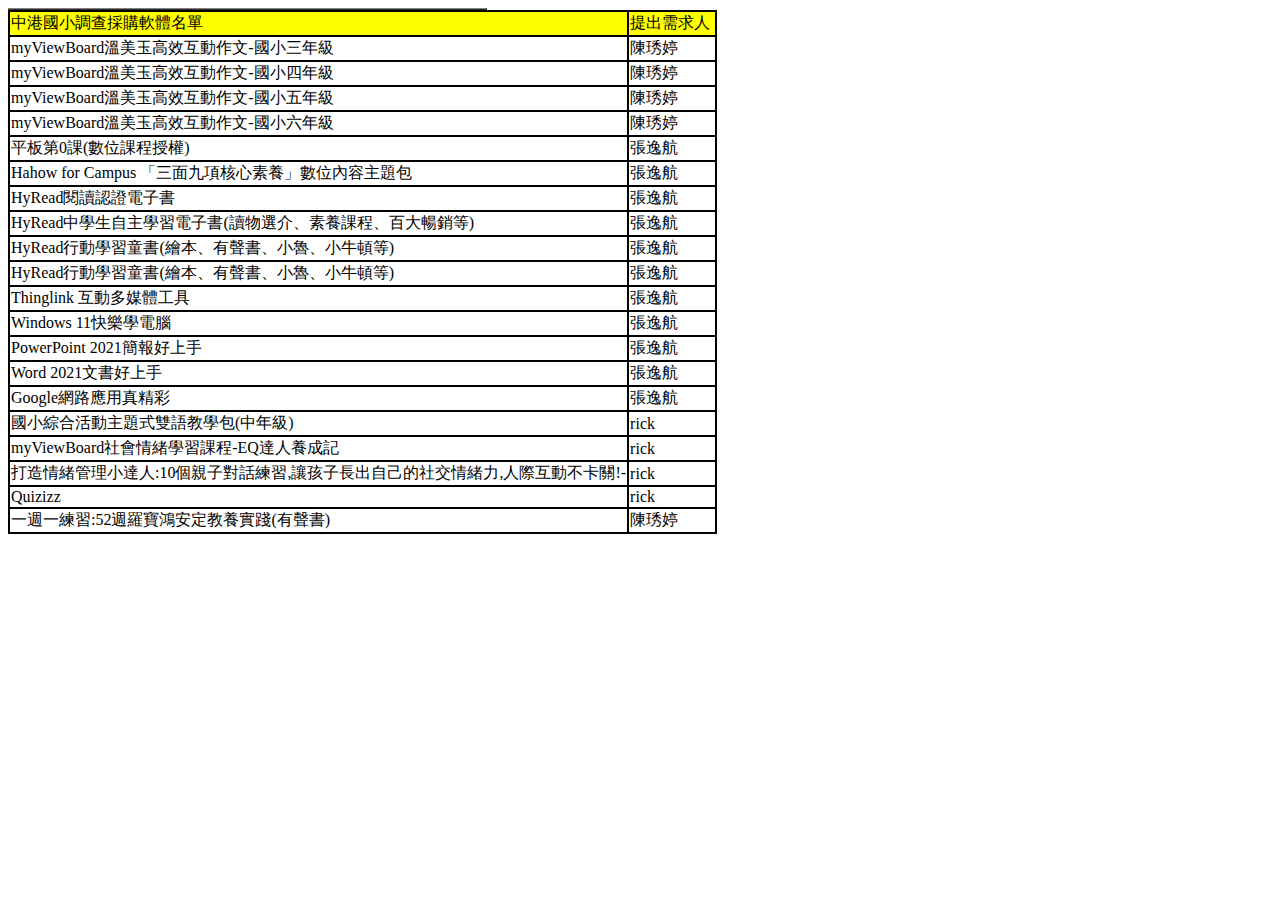
<file: Untitled-1.html>
<!doctype html>
<html>
<head>
<meta charset="utf-8">
<title>無標題文件</title>
</head>

<body>
	
<!--td {border: 1px solid #cccccc;}br {mso-data-placement:same-cell;}-->
<table xmlns="http://www.w3.org/1999/xhtml" cellspacing="0" cellpadding="0" dir="ltr" border="1">
  <colgroup>
  <col width="332"/>
  <col width="145"/>
  </colgroup>
  <tbody>
	  <table style="background-color:black;" cellpadding="1" border="0">
    <tr>
      <td data-sheets-value="{'1':2,'2':'軟體名稱'}" td style="background-color:yellow">  中港國小調查採購軟體名單</td> 
      <td data-sheets-value="{'1':2,'2':'填寫人'}" td style="background-color:yellow" >提出需求人&nbsp;</td>
    </tr>
    <tr>
      <td data-sheets-value="{'1':2,'2':'myViewBoard溫美玉高效互動作文-國小三年級'}" td style="background-color:white">myViewBoard溫美玉高效互動作文-國小三年級</td>
      <td data-sheets-value="{'1':2,'2':'陳琇婷'}"" td style="background-color:white">陳琇婷</td>
    </tr>
    <tr>
      <td data-sheets-value="{'1':2,'2':'myViewBoard溫美玉高效互動作文-國小四年級'} " td style="background-color:white"">myViewBoard溫美玉高效互動作文-國小四年級</td>
      <td data-sheets-value="{'1':2,'2':'陳琇婷'}"" td style="background-color:white">陳琇婷</td>
    </tr>
    <tr>
      <td data-sheets-value="{'1':2,'2':'myViewBoard溫美玉高效互動作文-國小五年級'}"" td style="background-color:white">myViewBoard溫美玉高效互動作文-國小五年級</td>
      <td data-sheets-value="{'1':2,'2':'陳琇婷'}"" td style="background-color:white">陳琇婷</td>
    </tr>
    <tr>
      <td data-sheets-value="{'1':2,'2':'myViewBoard溫美玉高效互動作文-國小六年級'}"td style="background-color:white">myViewBoard溫美玉高效互動作文-國小六年級</td>
      <td data-sheets-value="{'1':2,'2':'陳琇婷'}"td style="background-color:white">陳琇婷</td>
    </tr>
    <tr>
      <td data-sheets-value="{'1':2,'2':'平板第0課(數位課程授權)'}"td style="background-color:white">平板第0課(數位課程授權)</td>
      <td data-sheets-value="{'1':2,'2':'張逸航'}"td style="background-color:white">張逸航</td>
    </tr>
    <tr>
      <td data-sheets-value="{'1':2,'2':'Hahow for Campus 「三面九項核心素養」數位內容主題包'}"td style="background-color:white">Hahow for Campus 「三面九項核心素養」數位內容主題包</td>
      <td data-sheets-value="{'1':2,'2':'張逸航'}"td style="background-color:white">張逸航</td>
    </tr>
    <tr>
      <td data-sheets-value="{'1':2,'2':'HyRead閱讀認證電子書'}"td style="background-color:white">HyRead閱讀認證電子書</td>
      <td data-sheets-value="{'1':2,'2':'張逸航'}"td style="background-color:white">張逸航</td>
    </tr>
    <tr>
      <td data-sheets-value="{'1':2,'2':'HyRead中學生自主學習電子書(讀物選介、素養課程、百大暢銷等)'}"td style="background-color:white">HyRead中學生自主學習電子書(讀物選介、素養課程、百大暢銷等)</td>
      <td data-sheets-value="{'1':2,'2':'張逸航'}"td style="background-color:white">張逸航</td>
    </tr>
    <tr>
      <td data-sheets-value="{'1':2,'2':'HyRead行動學習童書(繪本、有聲書、小魯、小牛頓等)'}"td style="background-color:white">HyRead行動學習童書(繪本、有聲書、小魯、小牛頓等)</td>
      <td data-sheets-value="{'1':2,'2':'張逸航'}"td style="background-color:white">張逸航</td>
    </tr>
    <tr>
      <td data-sheets-value="{'1':2,'2':'HyRead行動學習童書(繪本、有聲書、小魯、小牛頓等)'}"td style="background-color:white">HyRead行動學習童書(繪本、有聲書、小魯、小牛頓等)</td>
      <td data-sheets-value="{'1':2,'2':'張逸航'}"td style="background-color:white">張逸航</td>
    </tr>
    <tr>
      <td data-sheets-value="{'1':2,'2':'Thinglink 互動多媒體工具'}"td style="background-color:white">Thinglink 互動多媒體工具</td>
      <td data-sheets-value="{'1':2,'2':'張逸航'}"td style="background-color:white">張逸航</td>
    </tr>
    <tr>
      <td data-sheets-value="{'1':2,'2':'Windows 11快樂學電腦'}"td style="background-color:white">Windows 11快樂學電腦</td>
      <td data-sheets-value="{'1':2,'2':'張逸航'}"td style="background-color:white">張逸航</td>
    </tr>
    <tr>
      <td data-sheets-value="{'1':2,'2':'PowerPoint 2021簡報好上手'}"td style="background-color:white">PowerPoint 2021簡報好上手</td>
      <td data-sheets-value="{'1':2,'2':'張逸航'}"td style="background-color:white">張逸航</td>
    </tr>
    <tr>
      <td data-sheets-value="{'1':2,'2':'Word 2021文書好上手'}"td style="background-color:white">Word 2021文書好上手</td>
      <td data-sheets-value="{'1':2,'2':'張逸航'}"td style="background-color:white">張逸航</td>
    </tr>
    <tr>
      <td data-sheets-value="{'1':2,'2':'Google網路應用真精彩'}"td style="background-color:white">Google網路應用真精彩</td>
      <td data-sheets-value="{'1':2,'2':'張逸航'}"td style="background-color:white">張逸航</td>
    </tr>
    <tr>
      <td data-sheets-value="{'1':2,'2':'國小綜合活動主題式雙語教學包(中年級)'}"td style="background-color:white">國小綜合活動主題式雙語教學包(中年級)</td>
      <td data-sheets-value="{'1':2,'2':'rick-南一'}"td style="background-color:white">rick</td>
    </tr>
    <tr>
      <td data-sheets-value="{'1':2,'2':'myViewBoard社會情緒學習課程-EQ達人養成記'}"td style="background-color:white">myViewBoard社會情緒學習課程-EQ達人養成記</td>
      <td data-sheets-value="{'1':2,'2':'rick'}"td style="background-color:white">rick</td>
    </tr>
    <tr>
      <td data-sheets-value="{'1':2,'2':'打造情緒管理小達人:10個親子對話練習,讓孩子長出自己的社交情緒力,人際互動不卡關!-'}"td style="background-color:white">打造情緒管理小達人:10個親子對話練習,讓孩子長出自己的社交情緒力,人際互動不卡關!-</td>
      <td data-sheets-value="{'1':2,'2':'rick-親子天下'}"td style="background-color:white">rick</td>
    </tr>
    <tr>
      <td data-sheets-value="{'1':2,'2':'Quizizz'}"td style="background-color:white">Quizizz</td>
      <td data-sheets-value="{'1':2,'2':'rick'}"td style="background-color:white">rick</td>
    </tr>
    <tr>
      <td data-sheets-value="{'1':2,'2':'一週一練習:52週羅寶鴻安定教養實踐(有聲書)'}"td style="background-color:white">一週一練習:52週羅寶鴻安定教養實踐(有聲書)</td>
      <td data-sheets-value="{'1':2,'2':'陳琇婷-親子天下'}"td style="background-color:white">陳琇婷</td>
    </tr>
  </tbody>
</table>
</body>
</html>
</file>
<file: 6月會議記錄_files/webMeeting2.css>
.container {
	width: 1280px !important;
}

.hand_pointer {
    cursor: pointer;
}

input[type=checkbox].css-checkbox {
    position: absolute;
    z-index: -1000;
    left: -1000px;
    overflow: hidden;
    clip: rect(0 0 0 0);
    height: 1px;
    width: 1px;
    margin: -1px;
    padding: 0;
    border: 0;
}

input[type=checkbox].css-checkbox + label.css-label {
    padding-left: 27px;
    height: 16px;
    display: inline-block;
    line-height: 16px;
    background-repeat: no-repeat;
    background-position: 0 0;
    font-size: 16px;
    vertical-align: middle;
    cursor: pointer;
}

input[type=checkbox].css-checkbox:checked + label.css-label {
    background-position: 0 -16px;
}

label.css-label {
    background-image: url(./csscheckbox_8a1676b2e8f9b0bb7e555add819c2fbc.png);
    background-size: 16px;
    -webkit-touch-callout: none;
    -webkit-user-select: none;
    -khtml-user-select: none;
    -moz-user-select: none;
    -ms-user-select: none;
    user-select: none;
}

.taskDialog-fieldset {
    border: 1px solid #CCCCCC;
    padding: 20px 10px 0px 10px;
    margin-top: 10px;
    position: relative;
}

.taskDialog-legend {
    display: block;
    position: absolute;
    top: -10px;
    left: 7px;
    background-color: #FFFFFF;
}

.taskDialog-addSubTask {
    margin-bottom: 10px;
}

.attachments {
    border-color: #fed22f;
    border-radius: 3px;
    border-style: solid;
    border-width: 1px;
    background-color: #FFFFDF;
    margin-top: 5px;
    padding: 5px 13px;
}

.attachments > a {
    color: #FF8000;
}

.attachments-picture {
    background-image: url(./icon1.png);
    background-size: 17px 18px;
    background-repeat: no-repeat;
    display: inline-block;
    min-height: 17px;
    min-width: 18px;
    -webkit-touch-callout: none;
    -webkit-user-select: none;
    -khtml-user-select: none;
    -moz-user-select: none;
    -ms-user-select: none;
    user-select: none;
}

.comment_title {
    background-color: #ebebeb;
    border-bottom: 1px solid #fed22f;
    padding: 6px 10px;
    margin: -5px -13px 5px;
}

.justTest {
    background-color: blanchedalmond;
    padding: 6px;
    margin-bottom: 3px;
}

.justTest .close {
    display: none;
}

.justTest:hover {
    background-color: pink;
    padding: 6px;
    margin-bottom: 3px;
}

.justTest:hover .close {
    display: block;
}

.displayBlock {
    display: block;
}

.insBox {
    border: 1px solid #ffb681;
    background-color: #fffce6;
    line-height: 23px;
    padding: 3px 8px;
    font-size: 13px;
}

.typeTitle {
    /*     font-weight: bold; */
    color: #888888;
}

.meetingTitle {
    font-size: 18px;
    font-weight: bold;
    color: #2447b2;
}

.meetingItemTitle {
    font-size: 15px;
    font-weight: bold;
    color: #642100;
}

.meetingItemBorder {
    /*border-style: solid;
border-width: 1px;
border-color: #fed22f;
background-color: #ffffe0;*/
    list-style-type: cjk-ideographic;
    padding: 7px;
    margin-bottom: 6px;
}

.meetingItemBorder:hover {
    border-radius: 5px;
    background-color: #E4E4E4;
}

.meetingItemBorder .meetingItemContent {
    /*border-top-style: dashed;
border-top-width: 2px;
border-top-color: #fed22f;
margin-top: 5px;*/
    padding-top: 6px;
}

.meetingItemBorder .meetingItemTitle {
    display: inline;
    font-weight: bold;
    font-size: 15px;
}

.meeting_item_label {
    /*     border-style: solid; */
    /*     border-width: 1px; */
    background-color: #EEEEEE;
    /*     border-color: #DDDDDD; */
    padding-left: 10px;
    padding-top: 5px;
    padding-bottom: 5px;
}

.meetPeopleTableLabel {
    font-weight: normal;
}

.meetPeopleTableLabel .redText {
    color: #ff3366;
}

.meetPeopleTableLabel .buleText {
    color: #003399;
}

.meetPeopleTableLabel .greenText {
    color: #009900;
}


/*會議封存*/

.meeting_style_closed {
    color: #888888;
}

.meeting_style_closed a {
    color: #888888;
}


/*過期會議*/

.meeting_style_lastday {}

.meeting_style_lastday > .meeting_time {
    color: #888888;
}

.meeting_style_lastday > .classroom_name {
    color: #888888;
}


/*今日會議*/

.meeting_style_today {}

/* .meeting_style_today > .meeting_time { */
/*     color: #3300FF; */
/*     font-weight: bold; */
/* } */

/* .meeting_style_today > .classroom_name { */
/*     color: #3300FF; */
/*     font-weight: bold; */
/* } */

.meeting_style_today > .meeting_name > a {
/*     color: #3300FF; */
/* 	color: #005aff; */
	color: #e02674;
    font-weight: bold;
}

/* .meeting_style_today > .meeting_typename { */
/*     color: #3300FF; */
/*     font-weight: bold; */
/* } */


/*會議進行*/

.meeting_style_progress {}

.meeting_style_progress .meeting_status {
    color: #FF0033;
}

.pointer {
    cursor: pointer;
}

.padding_0 {
    padding: 0px;
}


/* table 樣版 */

.tblUni {
    width: 100%;
    text-align: left;
    border-spacing: 0;
    font-size: 13px;
}

.tblUni th,
td {
    padding: 12px;
}

.tblUni > thead > tr > th {
    background-color: #E7F2F1;
    border-bottom: 1px solid #dddddd;
    font-weight: normal;
    color: #999;
}

.tblUni > thead > tr > th:not(:last-child) {
    border-right: 1px solid white;
}

.tblUni > tbody > tr > td {
    border-top: 1px solid #dddddd;
}

.tblUni > tbody > tr:nth-child(odd) {
    background-color: #f9f9f9;
}


/*移入黃色*/

.tblUni .tbl-Cyel tr:hover td {
    background-color: #FFFFF0;
}


/*移入藍色*/

.tblUni .tbl-Cble tr:hover td {
    background-color: #F0F8FF;
}


/*移入綠色*/

.tblUni .tbl-Cgen tr:hover td {
    background-color: #F0FFF0;
}


/*移入紅色*/

.tblUni .tbl-Cred tr:hover td {
    background-color: #FFF5EE;
}


/*移入紫色*/

.tblUni .tbl-Cpue tr:hover td {
    background-color: #F3F3FD;
}


/*文字置中*/

.tblUni .tbl-Fcenter {
    text-align: center;
}

.smPadding {
    padding-left: 5px;
    padding-right: 5px;
}

.meetingTable {}

.meetingTable > thead > tr > th,
.meetingTable > thead > tr > td,
.meetingTable > tbody > tr > th,
.meetingTable > tbody > tr > td,
.meetingTable > tfoot > tr > th,
.meetingTable > tfoot > tr > td {
    padding: 5px;
    border-top: none;
}

.file-upload {}

.file-upload-border {
    border: 4px dashed #e3e3e3;
    /*background: #e3e3e3;*/
    /*color: #ffffff;*/
}

.file-drag-border {
    border: 4px dashed #2196f3;
    color: #2196f3;
}

.file-label {
    margin-bottom: 0;
    cursor: pointer;
    display: block;
    padding: 10px 23px;
}

.file-upload-drop-area {
    width: 100%;
    font-size: 75px;
    text-align: center;
    pointer-events: none;
    line-height: 70px
}

.close {
	color: #428bca;
	opacity: 0.8;
	font-size: 25px;
}

/* button */
.pull-right > .btn-sm, .btn-group-sm > .btn{
	padding: 3px 5px;
	font-size: 14px;
	margin-left: 4px;
}

.btn-group > .dropdown-toggle {
	padding: 3px 5px;
	font-size: 14px;
	margin-left: 4px;			
}

/* .pointer span { */
/* 	font-size: 1.1em; */
/* 	color: #CCC; */
/* 	margin-right: 0.5em; */
/* } */
		
/* .pointer span:hover { */
/* 	color: #999; */
/* } */

/* content */
.date_section{
	width: 100%;
}
.date_item{
	width: 30%;
	float: left;
	background-color: #EFEFEF;
	text-align: center;
	padding-top: 0.2em;
	padding-bottom: 0.2em;
	border-radius: 0.2em;
	margin-bottom: 0.3em;
	margin-top: 0.3em;
}
.date_item_01{
	width: 30%;
	float: left;
	background-color: #EFEFEF;
	text-align: center;
	padding-top: 0.2em;
	padding-bottom: 0.2em;
	border-radius: 0.2em;
	margin-bottom: 0.3em;
	margin-top: 0.3em;
}
.date_item_right{
	width: 70%;
	float: left;
	padding: 0.5em;
}
.container .date_section .date_item{
	font-size: 1.1em;
	background-color:#F5CB8A;
	color: #666;
}
.container .date_section .date_item_01{
	font-size: 1.1em;
	background-color:#c6c6ff;
	color: #666;
}
/* .container .date_section:nth-child(3n+1) .date_item{
	font-size: 1.1em;
	background-color:#89DFCF;
	color: #666;
}
.container .date_section:nth-child(3n) .date_item{
	font-size: 1.1em;
	background-color:#9CDDEE;
	color: #666;
}
.container .date_section:nth-child(3n-1) .date_item{
	font-size: 1.1em;
	background-color:#F5CB8A;
	color: #666;
} */
.date_section .date_item_right a:link, .date_section a:visited {
	display: inline;
	color: #CCC;
	margin-left: 0.6em;
}
.date_section .date_item_right a:hover {
	color: #666;
}
.date_item_content{
/* 	width: 100%; */
	max-width: 940px;
	padding: 0.4em;
	border-radius: 0.3em;
	border: 1px solid #EFEFEF;
	margin-bottom: 0.3em;
}
.content_number{
	width: 5%;
	font-size: 1.1em;
	float: left;
	text-align: right;
}
.content_right{
	width: 95%;
	font-size: 1em;
/* 	float: left; */
	position: relative;
	padding-left: 46px;	
}
.content_title{
	font-size: 1.1em;
	font-weight: bolder;
	color: #334960;
}
span.explanation{
	font-size: 0.7em;
	color: #999;
}
.content_explanation{
	width: 100%;
	font-weight: bolder;
}
.content_text{
	padding: 0.8em;
	color: #333;
	font-size: 14px;
	font-weight: normal;
}

.content_text p {
	margin: 0 0 10px;
	/* font-size: 0.8em; */
/*     font-weight: normal; */
}
.content_text table {
	line-height: 1.6;
    word-wrap: break-word;
}
.content_text table th, td {
	padding: 0px;
}
.button_area{
	position: absolute;
	right: 0;
	top: 0;
}
.button_area .content_button{
	width: 30px;
	height: 25px;
	background-color: #FFF;
	color: #CCC;
	display: inline-block;
	text-decoration: none;
	border: none;
}
.button_area .content_button:hover{
	background-color: #EFEFEF;
}
.query_item {
	display: inline-block;
    padding: 3px;
    border-radius: 3px;
    background-color: #ffe4c4;
}

.table_seg_row {
    font-weight: bold;
    color: #17A2B8;
    font-size: 15px;
    padding-left: 12px;
}
.table_seg_row > td {
	background-color: #E2F1E7 !important;
	padding-left: 12px !important;
	line-height: 1 !important;
}

.out_peole_tr:nth-child(odd) > td {
	background-color: #e6f5fa !important;
/* 	background-color: #f0f1ff !important; */
/* 	background-color: #e6ebfa !important; */
}
.out_peole_tr:nth-child(even) > td {
/* 	background-color: #f0f8ff !important; */
	background-color: #f0f8ff !important;
}

#table_wrap {
	width: 100%;
    overflow: auto;
    height: 400px;
}
.form-group {
	margin-bottom: 3px;
}
.sort_btn {
	position: absolute;
    right: 61px;
    top: 9px;
    z-index: 999;
    color: #CCC;
    margin-right: 1px;
    margin-top: 6px;
    z-index: 9;
}
.sort_btn:hover {
	color: orange;
	cursor: pointer;
}

/* ckeditor */
.marker {
    background-color: Yellow;
}
</file>
